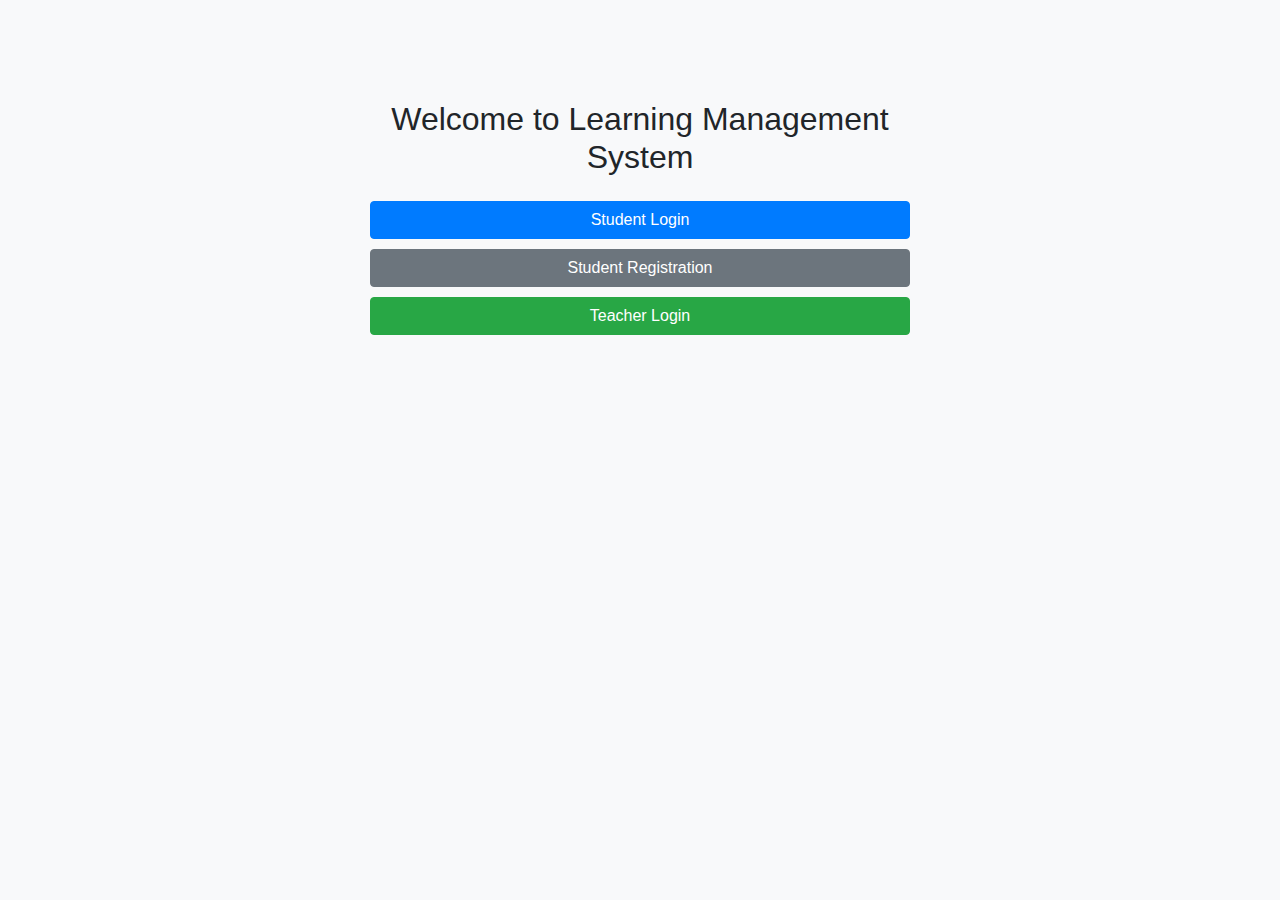
<file: index.html>
<!DOCTYPE html>
<html lang="en">
<head>
  <meta charset="UTF-8">
  <meta name="viewport" content="width=device-width, initial-scale=1.0">
  <title>Home</title>
  <!-- Bootstrap CSS -->
  <link href="https://stackpath.bootstrapcdn.com/bootstrap/4.5.2/css/bootstrap.min.css" rel="stylesheet">
  <style>
    body {
      font-family: Arial, sans-serif;
      background-color: #f8f9fa;
    }

    .container {
      margin-top: 100px;
    }

    .btn {
      width: 100%;
      margin-bottom: 10px;
    }

    .btn-student {
      background-color: #007bff;
      border-color: #007bff;
    }

    .btn-student:hover {
      background-color: #0056b3;
      border-color: #0056b3;
    }

    .btn-teacher {
      background-color: #28a745;
      border-color: #28a745;
    }

    .btn-teacher:hover {
      background-color: #218838;
      border-color: #218838;
    }

    .btn-registration {
      background-color: #6c757d;
      border-color: #6c757d;
    }

    .btn-registration:hover {
      background-color: #5a6268;
      border-color: #5a6268;
    }
  </style>
</head>
<body>
  <div class="container">
    <div class="row justify-content-center">
      <div class="col-md-6">
        <h2 class="text-center mb-4">Welcome to Learning Management System</h2>
        <a href="student-login.html" class="btn btn-primary btn-student">Student Login</a>
        <a href="student-registration.html" class="btn btn-secondary btn-registration">Student Registration</a>
        <a href="teacher-logins.html" class="btn btn-success btn-teacher">Teacher Login</a>
      </div>
    </div>
  </div>

  <!-- Bootstrap JS (Optional) -->
  <script src="https://code.jquery.com/jquery-3.5.1.slim.min.js"></script>
  <script src="https://cdn.jsdelivr.net/npm/popper.js@1.16.1/dist/umd/popper.min.js"></script>
  <script src="https://stackpath.bootstrapcdn.com/bootstrap/4.5.2/js/bootstrap.min.js"></script>
</body>
</html>
</file>
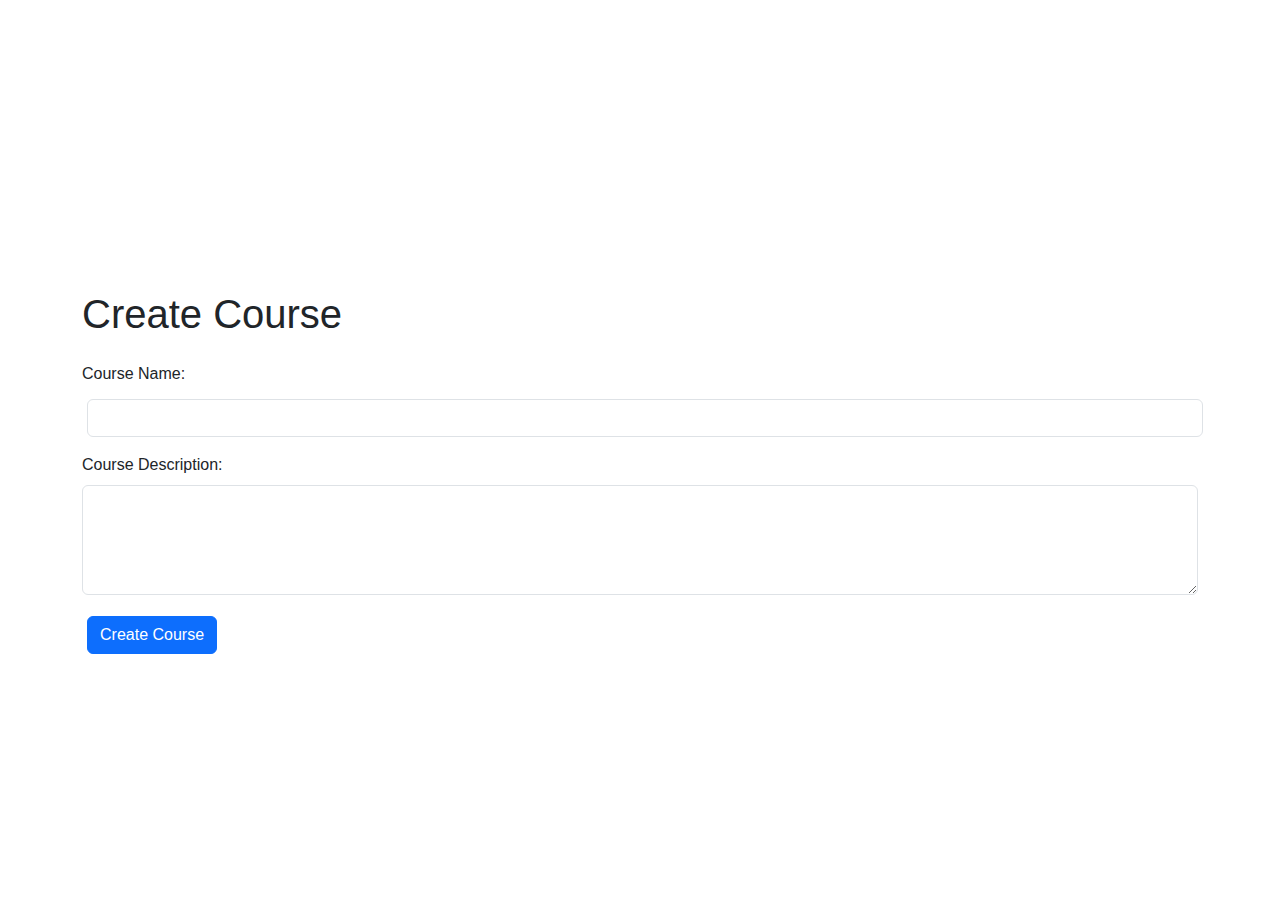
<file: course.html>
<!DOCTYPE html>
<html lang="en">
<head>
    <meta charset="UTF-8">
    <meta name="viewport" content="width=device-width, initial-scale=1.0">
    <title>Create Course</title>
    <!-- Bootstrap CSS -->
    <link href="https://cdn.jsdelivr.net/npm/bootstrap@5.2.2/dist/css/bootstrap.min.css" rel="stylesheet">
    <link rel="stylesheet" href="styles.css">
</head>
<body>
    <div class="container">
        <h1 class="mt-5">Create Course</h1>
        <form id="courseForm" class="mt-4">
            <div class="mb-3">
                <label for="courseName" class="form-label">Course Name:</label>
                <input type="text" id="courseName" name="courseName" class="form-control" required>
            </div>
            <div class="mb-3">
                <label for="courseDescription" class="form-label">Course Description:</label>
                <textarea id="courseDescription" name="courseDescription" rows="4" class="form-control" required></textarea>
            </div>
            <button type="submit" class="btn btn-primary">Create Course</button>
        </form>
    </div>
    <!-- Bootstrap JS (Optional) -->
    <script src="https://cdn.jsdelivr.net/npm/bootstrap@5.2.2/dist/js/bootstrap.bundle.min.js"></script>
    <script>
        document.getElementById('courseForm').addEventListener('submit', async function(event) {
            event.preventDefault(); // Prevent form submission

            const courseName = document.getElementById('courseName').value;
            const courseDescription = document.getElementById('courseDescription').value;

            // Send create course request to backend
            const response = await fetch('/create-course', {
                method: 'POST',
                headers: {
                    'Content-Type': 'application/json'
                },
                body: JSON.stringify({ courseName, courseDescription })
            });

            if (response.ok) {
                alert('Course created successfully');
                // Redirect to the teacher dashboard or update the UI to show the new course
            } else {
                alert('Failed to create course');
            }
        });
    </script>
</body>
</html>
</file>
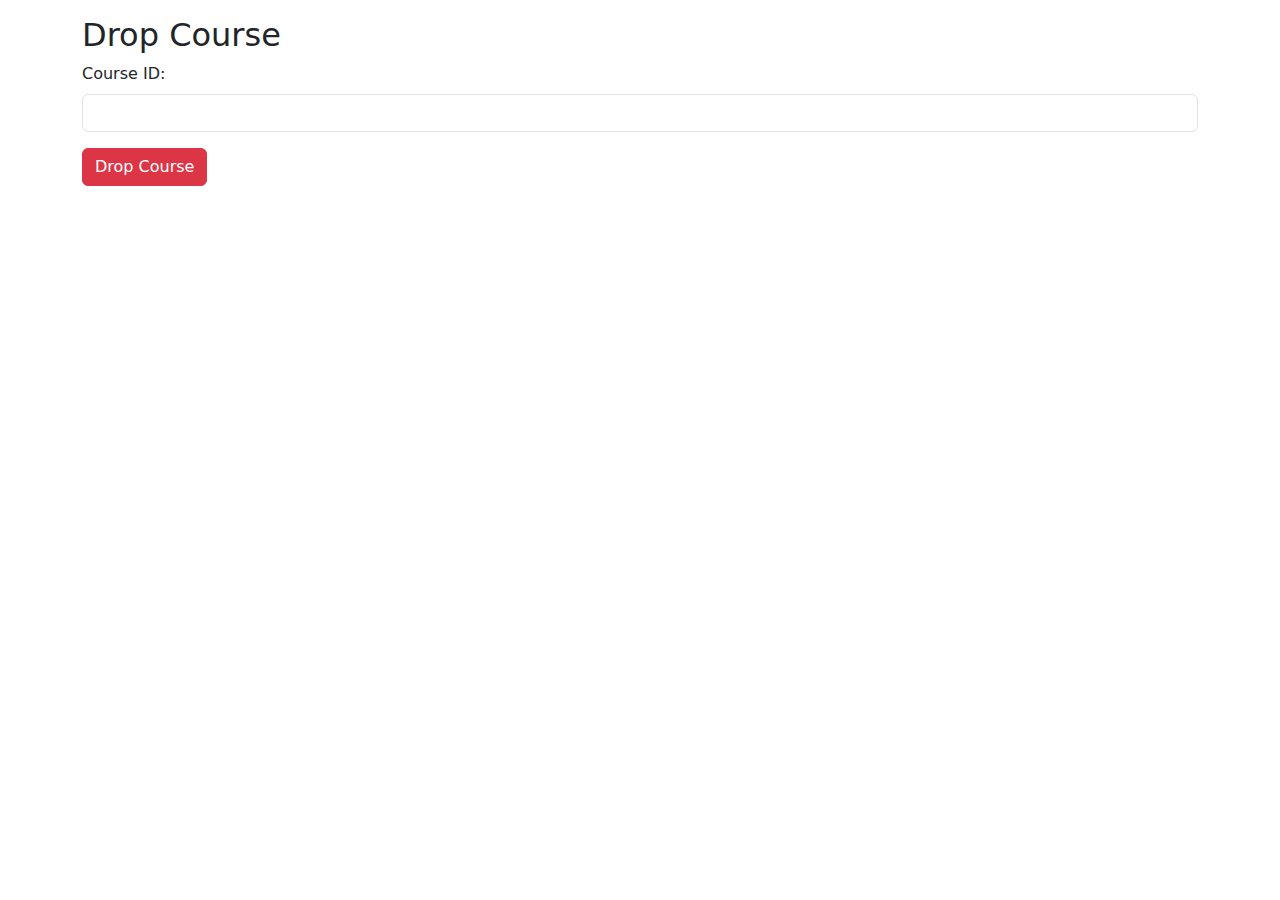
<file: droppingcourse.html>
<!DOCTYPE html>
<html lang="en">
<head>
    <meta charset="UTF-8">
    <meta name="viewport" content="width=device-width, initial-scale=1.0">
    <title>Drop Course</title>
    <!-- Bootstrap CSS -->
    <link href="https://cdn.jsdelivr.net/npm/bootstrap@5.2.2/dist/css/bootstrap.min.css" rel="stylesheet">
</head>
<body>
    <div class="container mt-3">
        <h2>Drop Course</h2>
        <form id="dropCourseForm">
            <div class="mb-3">
                <label for="courseId" class="form-label">Course ID:</label>
                <input type="text" id="courseId" name="courseId" class="form-control" required>
            </div>
            <button type="submit" class="btn btn-danger">Drop Course</button>
        </form>
    </div>

    <!-- Bootstrap JS (Optional) -->
    <script src="https://cdnjs.cloudflare.com/ajax/libs/jquery/3.6.0/jquery.min.js"></script>
    <script src="https://cdn.jsdelivr.net/npm/bootstrap@5.2.2/dist/js/bootstrap.bundle.min.js"></script>
    <script>
        $(document).ready(function() {
            // Submit form
            $('#dropCourseForm').submit(function(e) {
                e.preventDefault();
                const courseId = $('#courseId').val();

                // AJAX call to backend to drop course
                $.ajax({
                    type: 'POST',
                    url: '/drop-course',
                    data: { courseId },
                    success: function(response) {
                        alert(response);
                        // Refresh the page or update UI accordingly
                    },
                    error: function(xhr, status, error) {
                        alert('Error: ' + xhr.responseText);
                    }
                });
            });
        });
    </script>
</body>
</html>
</file>
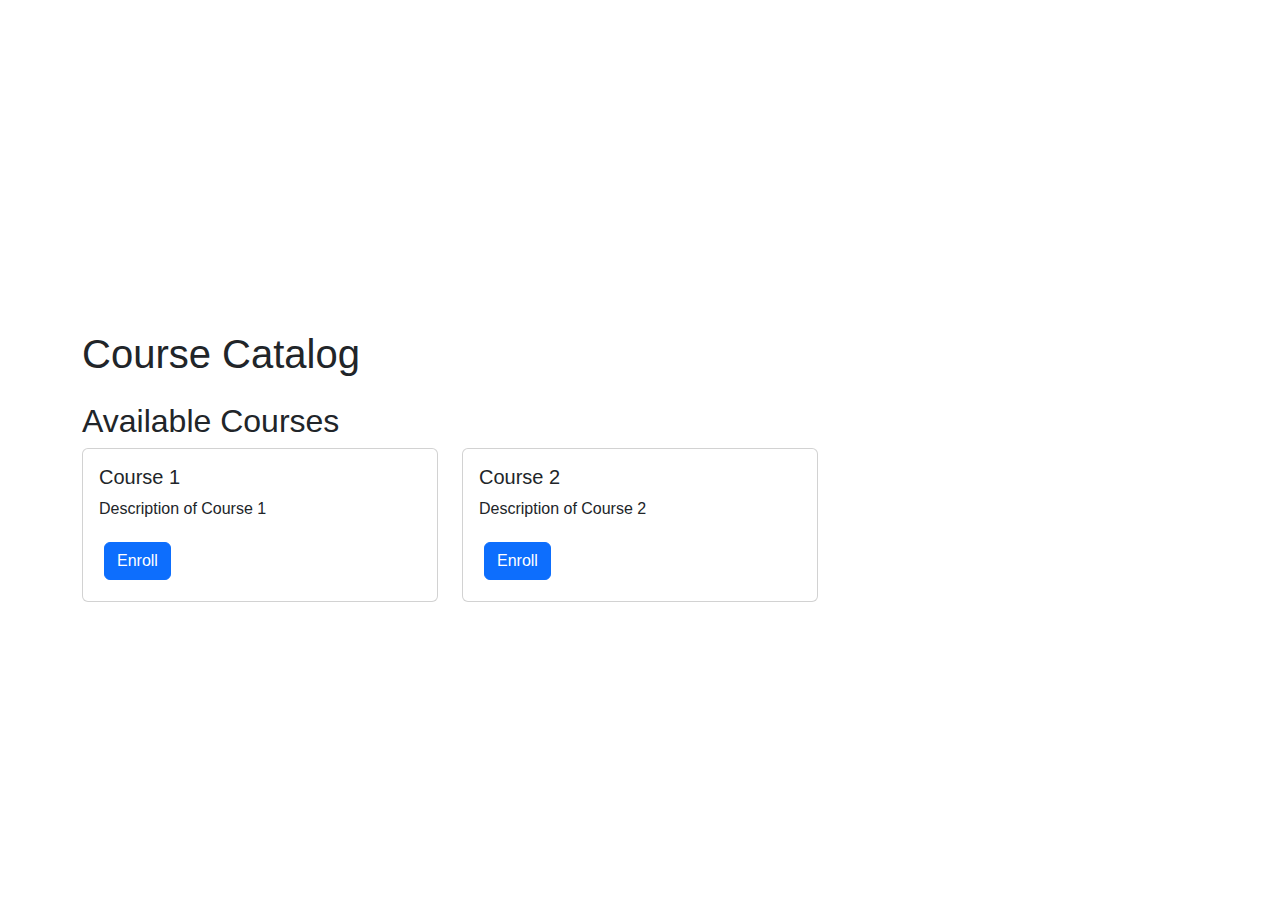
<file: Enroll.html>
<!DOCTYPE html>
<html lang="en">
<head>
    <meta charset="UTF-8">
    <meta name="viewport" content="width=device-width, initial-scale=1.0">
    <title>Course Catalog</title>
    <!-- Bootstrap CSS -->
    <link href="https://cdn.jsdelivr.net/npm/bootstrap@5.2.2/dist/css/bootstrap.min.css" rel="stylesheet">
    <link rel="stylesheet" href="styles.css">
</head>
<body>
    <div class="container">
        <h1 class="mt-5">Course Catalog</h1>
        <div class="mt-4">
            <h2>Available Courses</h2>
            <div class="row">
                <div class="col-md-4 mb-3">
                    <div class="card">
                        <div class="card-body">
                            <h5 class="card-title">Course 1</h5>
                            <p class="card-text">Description of Course 1</p>
                            <button class="btn btn-primary enroll-btn" data-course-id="1">Enroll</button>
                        </div>
                    </div>
                </div>
                <div class="col-md-4 mb-3">
                    <div class="card">
                        <div class="card-body">
                            <h5 class="card-title">Course 2</h5>
                            <p class="card-text">Description of Course 2</p>
                            <button class="btn btn-primary enroll-btn" data-course-id="2">Enroll</button>
                        </div>
                    </div>
                </div>
                <!-- Add more courses here -->
            </div>
        </div>
    </div>
    <!-- Bootstrap JS (Optional) -->
    <script src="https://cdn.jsdelivr.net/npm/bootstrap@5.2.2/dist/js/bootstrap.bundle.min.js"></script>
    <script>
        document.querySelectorAll('.enroll-btn').forEach(button => {
            button.addEventListener('click', async function() {
                const courseId = this.dataset.courseId;

                // Send enrollment request to backend
                const response = await fetch('/enroll', {
                    method: 'POST',
                    headers: {
                        'Content-Type': 'application/json'
                    },
                    body: JSON.stringify({ courseId })
                });

                if (response.ok) {
                    alert('Enrolled in the course successfully');
                    // Redirect to student dashboard or update UI to reflect enrollment
                } else {
                    alert('Failed to enroll in the course');
                }
            });
        });
    </script>
</body>
</html>
</file>
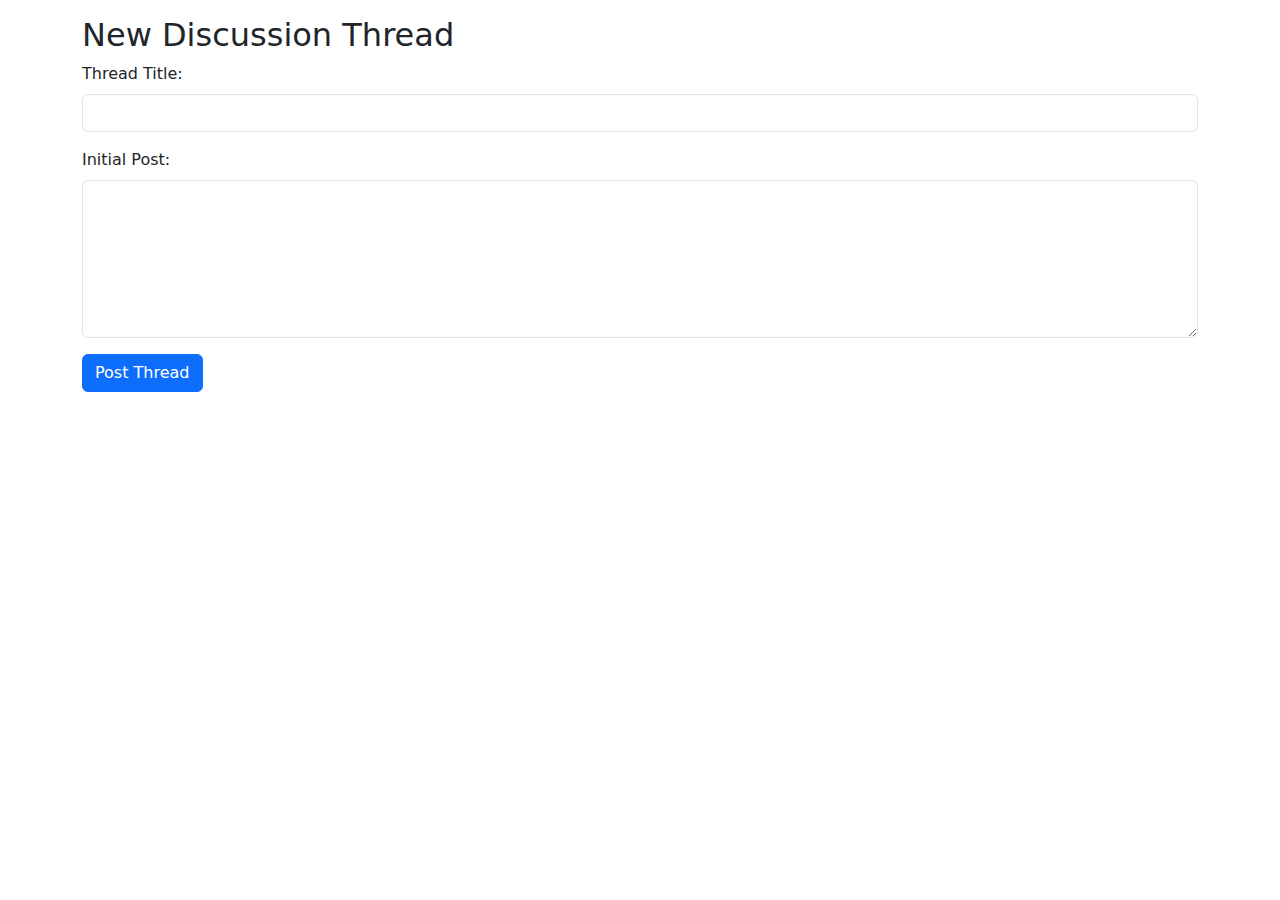
<file: postingfrom.html>
<!DOCTYPE html>
<html lang="en">
<head>
    <meta charset="UTF-8">
    <meta name="viewport" content="width=device-width, initial-scale=1.0">
    <title>New Discussion Thread</title>
    <!-- Bootstrap CSS -->
    <link href="https://cdn.jsdelivr.net/npm/bootstrap@5.2.2/dist/css/bootstrap.min.css" rel="stylesheet">
</head>
<body>
    <div class="container mt-3">
        <h2>New Discussion Thread</h2>
        <form id="newThreadForm">
            <div class="mb-3">
                <label for="threadTitle" class="form-label">Thread Title:</label>
                <input type="text" id="threadTitle" name="threadTitle" class="form-control" required>
            </div>
            <div class="mb-3">
                <label for="threadContent" class="form-label">Initial Post:</label>
                <textarea id="threadContent" name="threadContent" class="form-control" rows="6" required></textarea>
            </div>
            <button type="submit" class="btn btn-primary">Post Thread</button>
        </form>
    </div>

    <!-- Bootstrap JS (Optional) -->
    <script src="https://cdnjs.cloudflare.com/ajax/libs/jquery/3.6.0/jquery.min.js"></script>
    <script src="https://cdn.jsdelivr.net/npm/bootstrap@5.2.2/dist/js/bootstrap.bundle.min.js"></script>
    <script>
        $(document).ready(function() {
            // Submit form
            $('#newThreadForm').submit(function(e) {
                e.preventDefault();
                const threadTitle = $('#threadTitle').val();
                const threadContent = $('#threadContent').val();

                // Validate input
                if (!threadTitle || !threadContent) {
                    alert('Please fill in all fields');
                    return;
                }

                // AJAX call to backend to create new thread
                $.ajax({
                    type: 'POST',
                    url: '/create-thread',
                    data: { threadTitle, threadContent },
                    success: function(response) {
                        alert(response);
                        // Clear form fields
                        $('#threadTitle').val('');
                        $('#threadContent').val('');
                    },
                    error: function(xhr, status, error) {
                        alert('Error: ' + xhr.responseText);
                    }
                });
            });
        });
    </script>
</body>
</html>
</file>
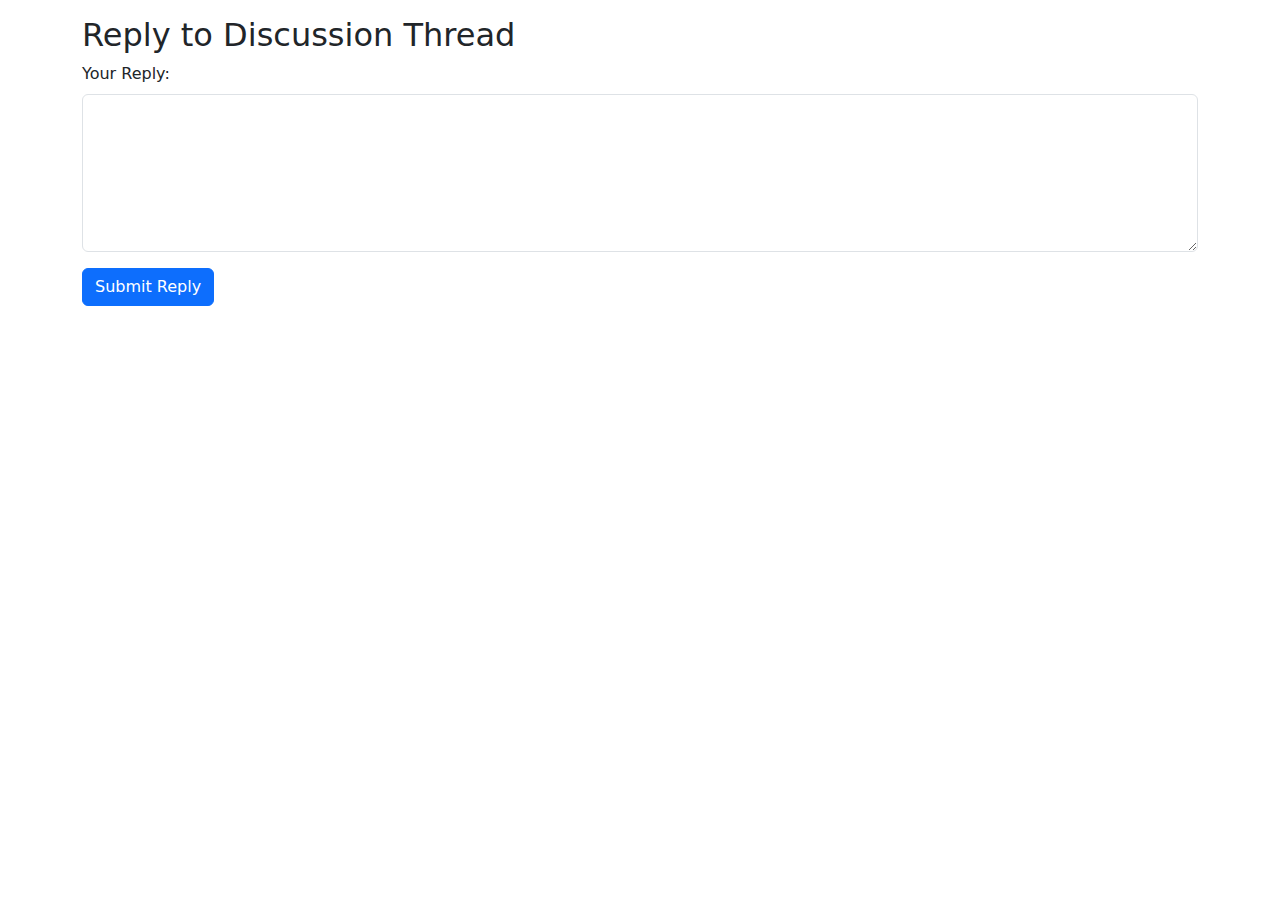
<file: replaying-thread.html>
<!DOCTYPE html>
<html lang="en">
<head>
    <meta charset="UTF-8">
    <meta name="viewport" content="width=device-width, initial-scale=1.0">
    <title>Reply to Discussion Thread</title>
    <!-- Bootstrap CSS -->
    <link href="https://cdn.jsdelivr.net/npm/bootstrap@5.2.2/dist/css/bootstrap.min.css" rel="stylesheet">
</head>
<body>
    <div class="container mt-3">
        <h2>Reply to Discussion Thread</h2>
        <form id="replyForm">
            <div class="mb-3">
                <label for="replyContent" class="form-label">Your Reply:</label>
                <textarea id="replyContent" name="replyContent" class="form-control" rows="6" required></textarea>
            </div>
            <button type="submit" class="btn btn-primary">Submit Reply</button>
        </form>
    </div>

    <!-- Bootstrap JS (Optional) -->
    <script src="https://cdnjs.cloudflare.com/ajax/libs/jquery/3.6.0/jquery.min.js"></script>
    <script src="https://cdn.jsdelivr.net/npm/bootstrap@5.2.2/dist/js/bootstrap.bundle.min.js"></script>
    <script>
        $(document).ready(function() {
            // Submit form
            $('#replyForm').submit(function(e) {
                e.preventDefault();
                const replyContent = $('#replyContent').val();

                // Validate input
                if (!replyContent) {
                    alert('Please enter your reply');
                    return;
                }

                // AJAX call to backend to submit reply
                $.ajax({
                    type: 'POST',
                    url: '/submit-reply',
                    data: { replyContent },
                    success: function(response) {
                        alert(response);
                        // Clear reply content field
                        $('#replyContent').val('');
                    },
                    error: function(xhr, status, error) {
                        alert('Error: ' + xhr.responseText);
                    }
                });
            });
        });
    </script>
</body>
</html>
</file>
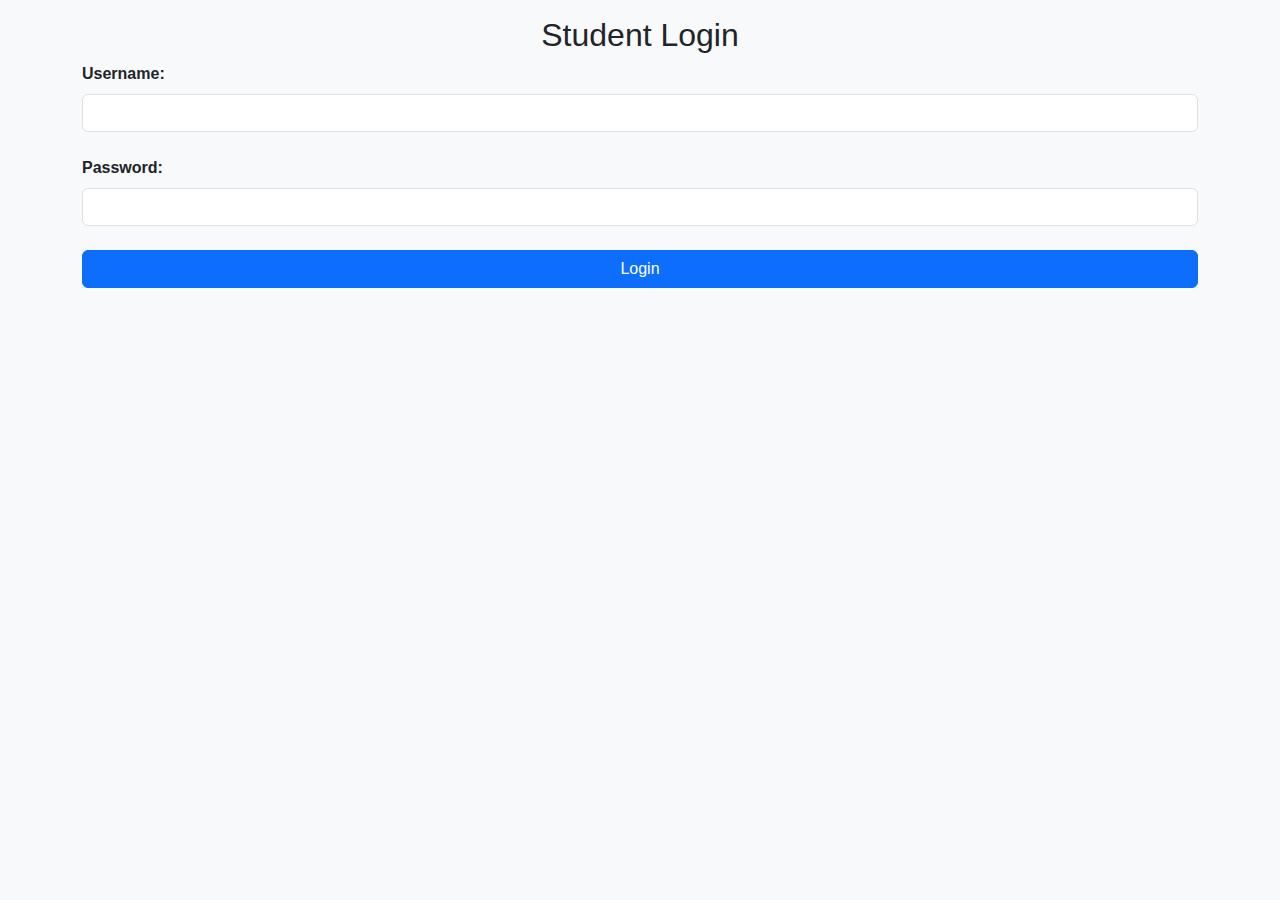
<file: student-login.html>
<!DOCTYPE html>
<html lang="en">
<head>
  <meta charset="UTF-8">
  <meta name="viewport" content="width=device-width, initial-scale=1.0">
  <title>Student Login</title>

  <!-- Bootstrap CSS -->
  <link href="https://cdn.jsdelivr.net/npm/bootstrap@5.2.2/dist/css/bootstrap.min.css" rel="stylesheet">

  <style>
    /* Custom CSS for Student Login Page */
    body {
      font-family: Arial, sans-serif;
      background-color: #f8f9fa; /* Bootstrap background color */
    }

    .container {
      margin-top: 50px; /* Adjust the top margin for spacing */
    }

    h2 {
      text-align: center;
    }

    .form-group {
      margin-bottom: 20px;
    }

    .form-label {
      font-weight: bold;
    }

    .form-control {
      width: 100%;
    }

    .btn-primary {
      width: 100%;
    }
  </style>
</head>
<body>
  <div class="container mt-3">
    <h2>Student Login</h2>
    <form action="welcome.html" method="POST" class="form-group">
      <label for="username" class="form-label">Username:</label>
      <input type="text" id="username" name="username" required class="form-control">
      <br>
      <label for="password" class="form-label">Password:</label>
      <input type="password" id="password" name="password" required class="form-control">
      <br>
      <button type="submit" class="btn btn-primary">Login</button>
    </form>
  </div>
</body>
</html>
</file>
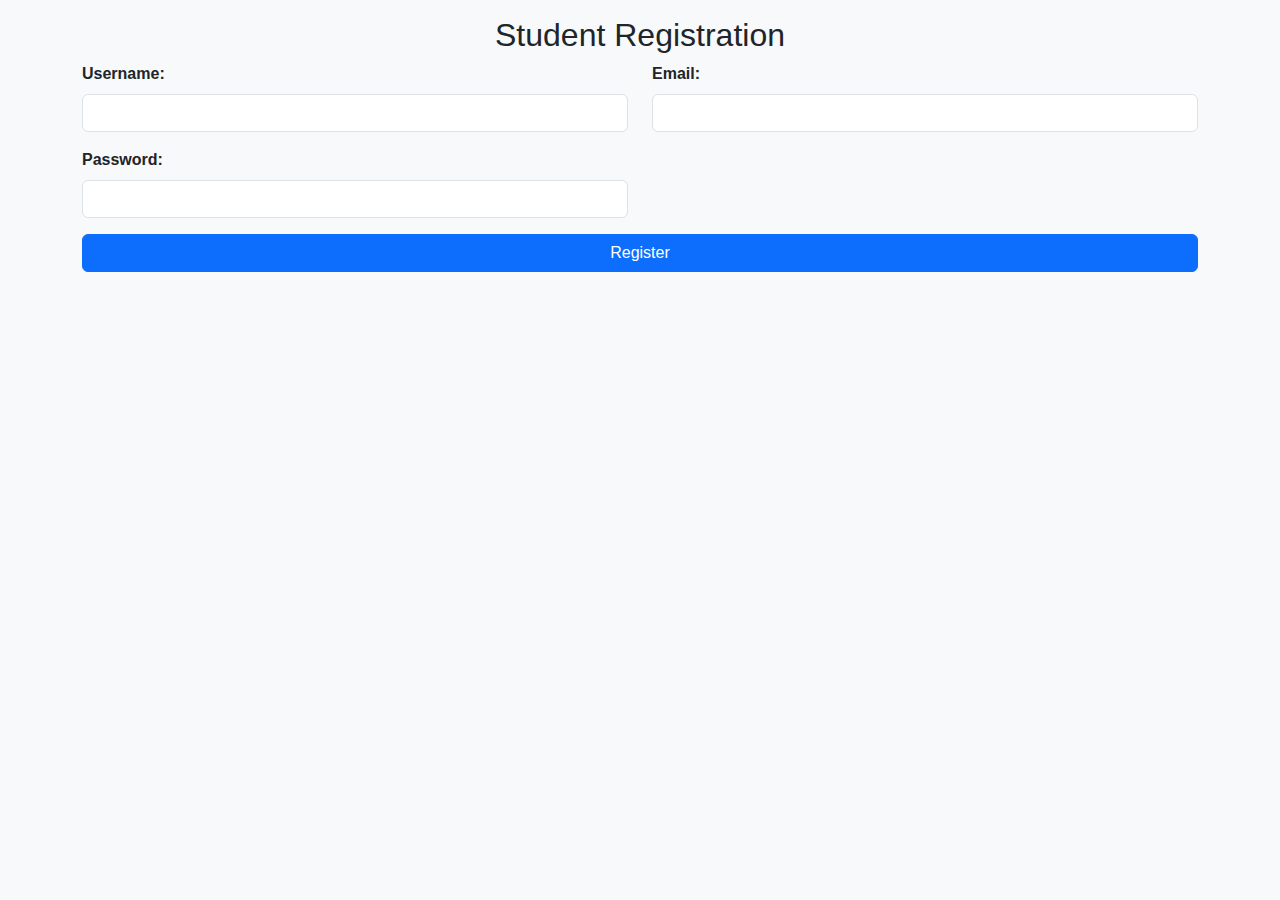
<file: student-registration.html>
<!DOCTYPE html>
<html lang="en">
<head>
  <meta charset="UTF-8">
  <meta name="viewport" content="width=device-width, initial-scale=1.0">
  <title>Student Registration</title>

  <!-- Bootstrap CSS -->
  <link href="https://cdn.jsdelivr.net/npm/bootstrap@5.2.2/dist/css/bootstrap.min.css" rel="stylesheet">

  <style>
    /* Custom CSS for Student Registration Page */
    body {
      font-family: Arial, sans-serif;
      background-color: #f8f9fa; /* Bootstrap background color */
    }

    .container {
      margin-top: 50px; /* Adjust the top margin for spacing */
    }

    h2 {
      text-align: center;
    }

    .form-label {
      font-weight: bold;
    }

    .form-control {
      width: 100%;
    }

    .btn-primary {
      width: 100%;
    }
  </style>
</head>
<body>
  <div class="container mt-3">
    <h2>Student Registration</h2>
    <form action="student-login.html" method="POST" class="row">
      <div class="col-md-6 mb-3">
        <label for="username" class="form-label">Username:</label>
        <input type="text" id="username" name="username" required class="form-control">
      </div>
      <div class="col-md-6 mb-3">
        <label for="email" class="form-label">Email:</label>
        <input type="email" id="email" name="email" required class="form-control">
      </div>
      <div class="col-md-6 mb-3">
        <label for="password" class="form-label">Password:</label>
        <input type="password" id="password" name="password" required class="form-control">
      </div>
      <div class="col-12">
        <button type="submit" class="btn btn-primary">Register</button>
      </div>
    </form>
  </div>
</body>
</html>
</file>
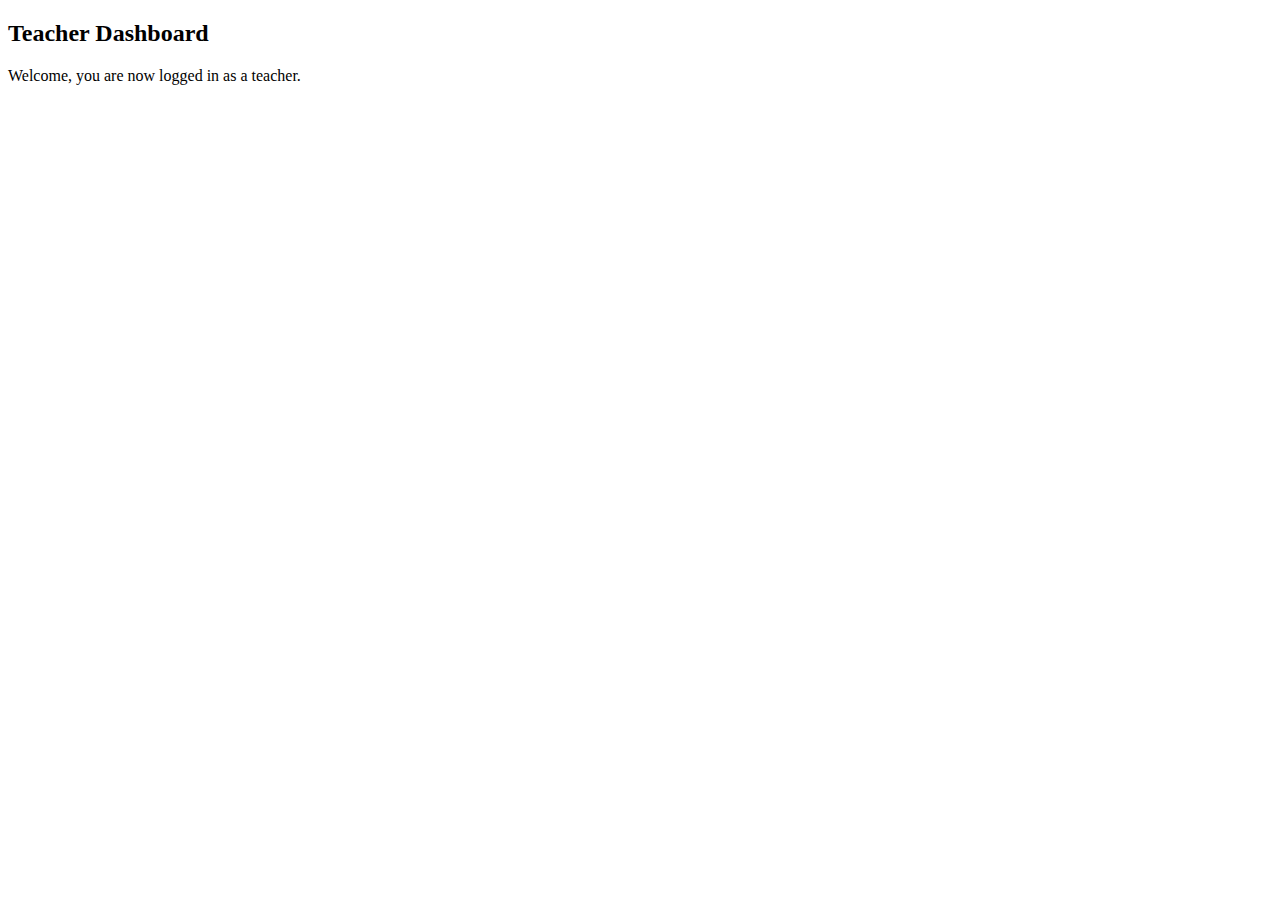
<file: teacher-dashboard.html>
<!DOCTYPE html>
<html lang="en">
<head>
  <meta charset="UTF-8">
  <meta name="viewport" content="width=device-width, initial-scale=1.0">
  <title>Teacher Dashboard</title>

  <link href="https://cdn.jsdelivr.net/npm/bootstrap@5.2.2/dist/css/bootstrap.min.css" rel="stylesheet" integrity="sha384-rbsA2VBKQhggwzxH7pPCaAqO46MgnOM80zW1RWuH61DGLwZJEdK2Kadq2F9CUG65" crossorigin="anonymous">
</head>
<body>
  <div class="container">
    <h2 class="display-4">Teacher Dashboard</h2>
    <p>Welcome, you are now logged in as a teacher.</p>
  </div>

  <script src="https://cdn.jsdelivr.net/npm/bootstrap@5.2.2/dist/js/bootstrap.bundle.min.js" integrity="sha384-OERcA2EQBeqOJ8vkCU5xTL5RDshusVWQvTUFq7C8VAvFQHkgXv6hojIzCU0+jQON" crossorigin="anonymous"></script>
</body>
</html>
</file>
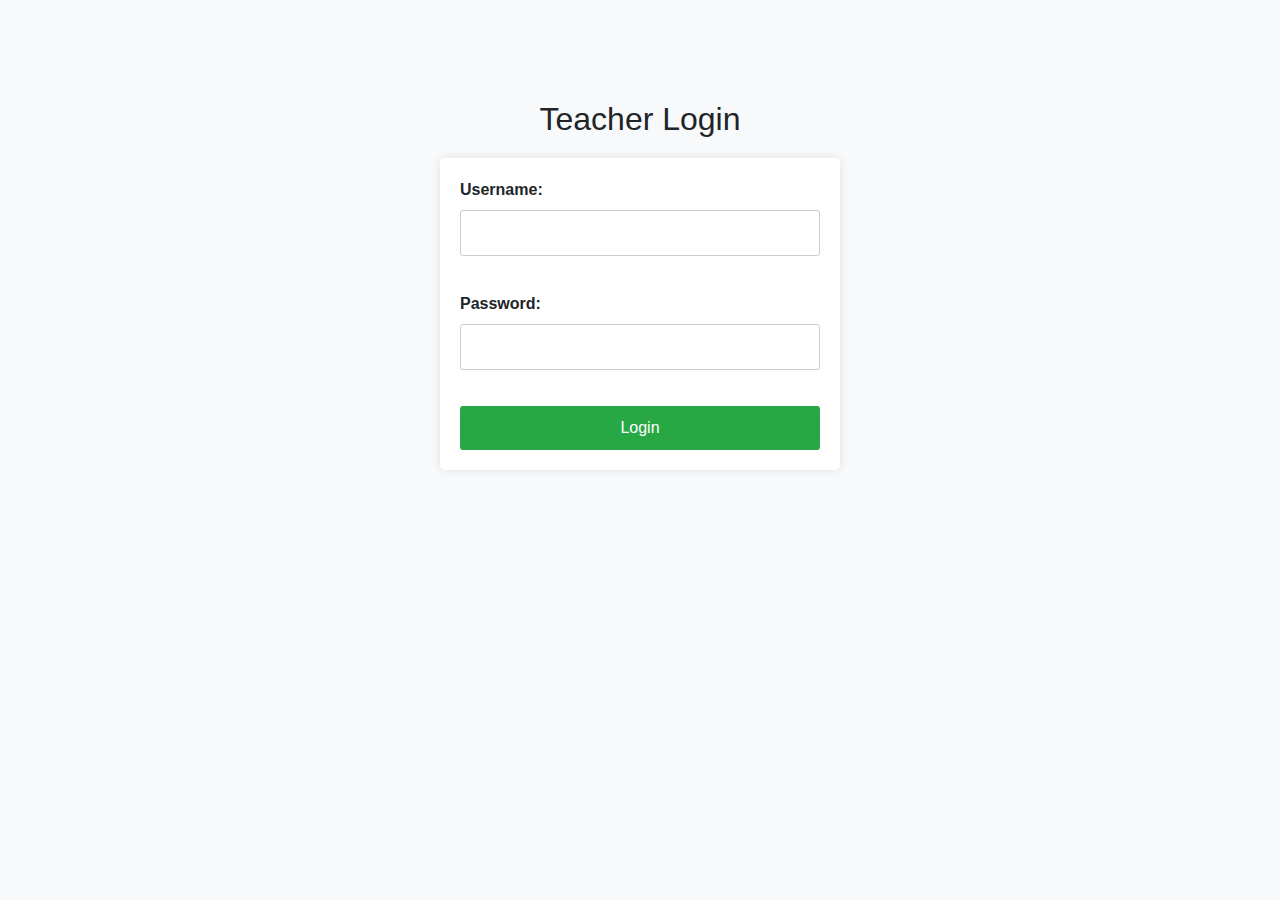
<file: teacher-logins.html>
<!DOCTYPE html>
<html lang="en">
<head>
  <meta charset="UTF-8">
  <meta name="viewport" content="width=device-width, initial-scale=1.0">
  <title>Teacher Login</title>
  <!-- Bootstrap CSS -->
  <link href="https://stackpath.bootstrapcdn.com/bootstrap/4.5.2/css/bootstrap.min.css" rel="stylesheet">
  <style>
    body {
      font-family: Arial, sans-serif;
      background-color: #f8f9fa;
    }

    .container {
      margin-top: 100px;
    }

    h2 {
      text-align: center;
      margin-bottom: 20px;
    }

    form {
      max-width: 400px;
      margin: 0 auto;
      padding: 20px;
      background-color: #fff;
      border-radius: 5px;
      box-shadow: 0 0 10px rgba(0, 0, 0, 0.1);
    }

    label {
      font-weight: bold;
    }

    input[type="text"],
    input[type="password"] {
      width: 100%;
      padding: 10px;
      margin-bottom: 20px;
      border: 1px solid #ccc;
      border-radius: 3px;
    }

    button[type="submit"] {
      display: block;
      width: 100%;
      padding: 10px;
      background-color: #28a745;
      color: #fff;
      border: none;
      border-radius: 3px;
      cursor: pointer;
    }

    button[type="submit"]:hover {
      background-color: #218838;
    }
  </style>
</head>
<body>
  <div class="container">
    <h2>Teacher Login</h2>
    <form action="teacher-dashboard.html" method="POST">
      <div class="form-group">
        <label for="username">Username:</label>
        <input type="text" id="username" name="username" required>
      </div>
      <div class="form-group">
        <label for="password">Password:</label>
        <input type="password" id="password" name="password" required>
      </div>
      <button type="submit">Login</button>
    </form>
  </div>

  <!-- Bootstrap JS (Optional) -->
  <script src="https://code.jquery.com/jquery-3.5.1.slim.min.js"></script>
  <script src="https://cdn.jsdelivr.net/npm/popper.js@1.16.1/dist/umd/popper.min.js"></script>
  <script src="https://stackpath.bootstrapcdn.com/bootstrap/4.5.2/js/bootstrap.min.js"></script>
</body>
</html>
</file>
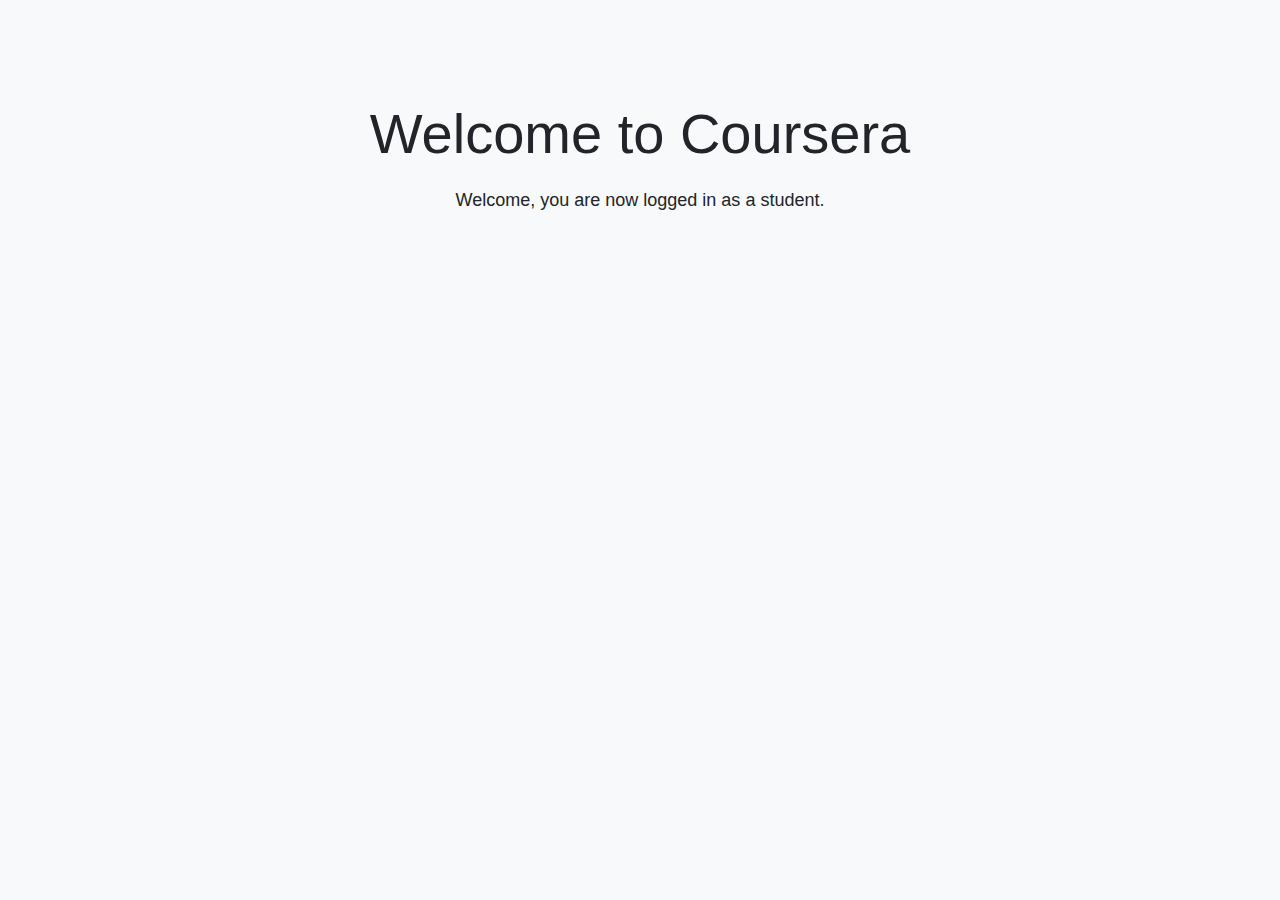
<file: welcome.html>
<!DOCTYPE html>
<html lang="en">
<head>
  <meta charset="UTF-8">
  <meta name="viewport" content="width=device-width, initial-scale=1.0">
  <title>Welcome to Coursera</title>

  <!-- Bootstrap CSS -->
  <link href="https://cdn.jsdelivr.net/npm/bootstrap@5.2.2/dist/css/bootstrap.min.css" rel="stylesheet">
  
  <!-- Custom CSS -->
  <style>
    body {
      font-family: Arial, sans-serif;
      background-color: #f8f9fa;
    }

    .container {
      margin-top: 100px;
      text-align: center;
    }

    h2 {
      margin-bottom: 20px;
    }

    p {
      font-size: 18px;
    }
  </style>
</head>
<body>
  <div class="container">
    <h2 class="display-4">Welcome to Coursera</h2>
    <p>Welcome, you are now logged in as a student.</p>
  </div>
</body>
</html>
</file>
<file: styles.css>
/* styles.css */

body {
    font-family: Arial, sans-serif;
    margin: 0;
    padding: 0;
    display: flex;
    justify-content: center;
    align-items: center;
    height: 100vh;
  }
  
  .login-container {
    text-align: center;
  }
  
  input, button {
    margin: 5px;
    padding: 8px;
  }
  
  .error-message {
    color: red;
  }
</file>
